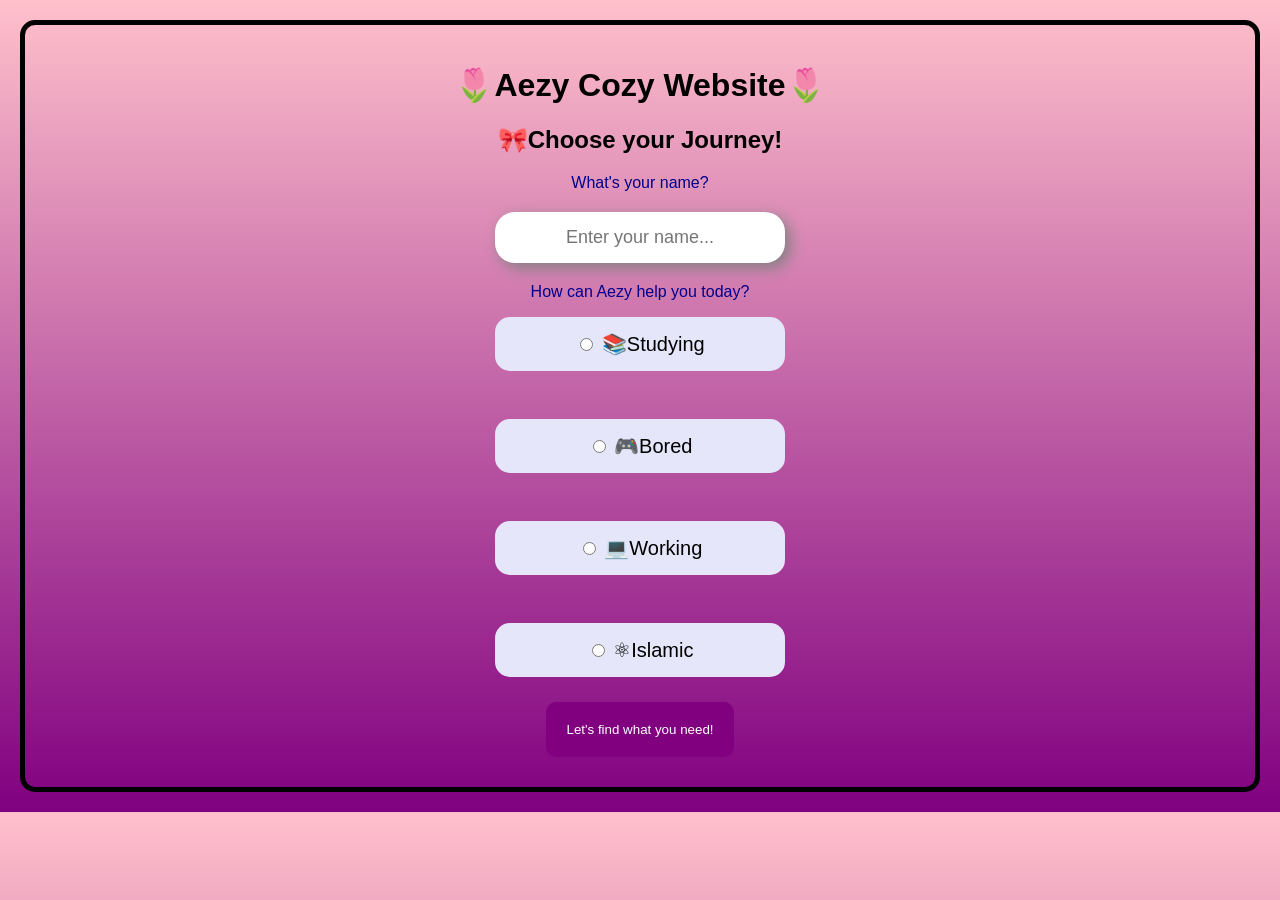
<file: index.html>
<!DOCTYPE html>
<html>
    <head>
        <title>Aezy Cozy Website</title>
        <link rel="stylesheet" href="style.css">
    </head>
    <body>
        <h1>🌷Aezy Cozy Website🌷</h1>
        <h2>🎀Choose your Journey!</h2>
        <p>What's your name?</p>
        <input type="text" class="nameBox" placeholder="Enter your name...">
        <p>How can Aezy help you today?</p>
        <label class="option">
        <input type="radio" name="purpose" value="study">
        📚Studying</label>
        <br>
        <label class="option">
        <input type="radio" name="purpose" value="bored">
           🎮Bored</label>
        <br>
        <label class="option">
        <input type="radio" name="purpose" value="work">
        💻Working</label>   
        <br>
        <label class="option">
        <input type="radio" name="purpose" value="islamic">
        ⚛Islamic</label>
        <button onclick="goToWebsite()">Let's find what you need!</button>
        <script src="script.js"></script>
    </body>
</html>
</file>
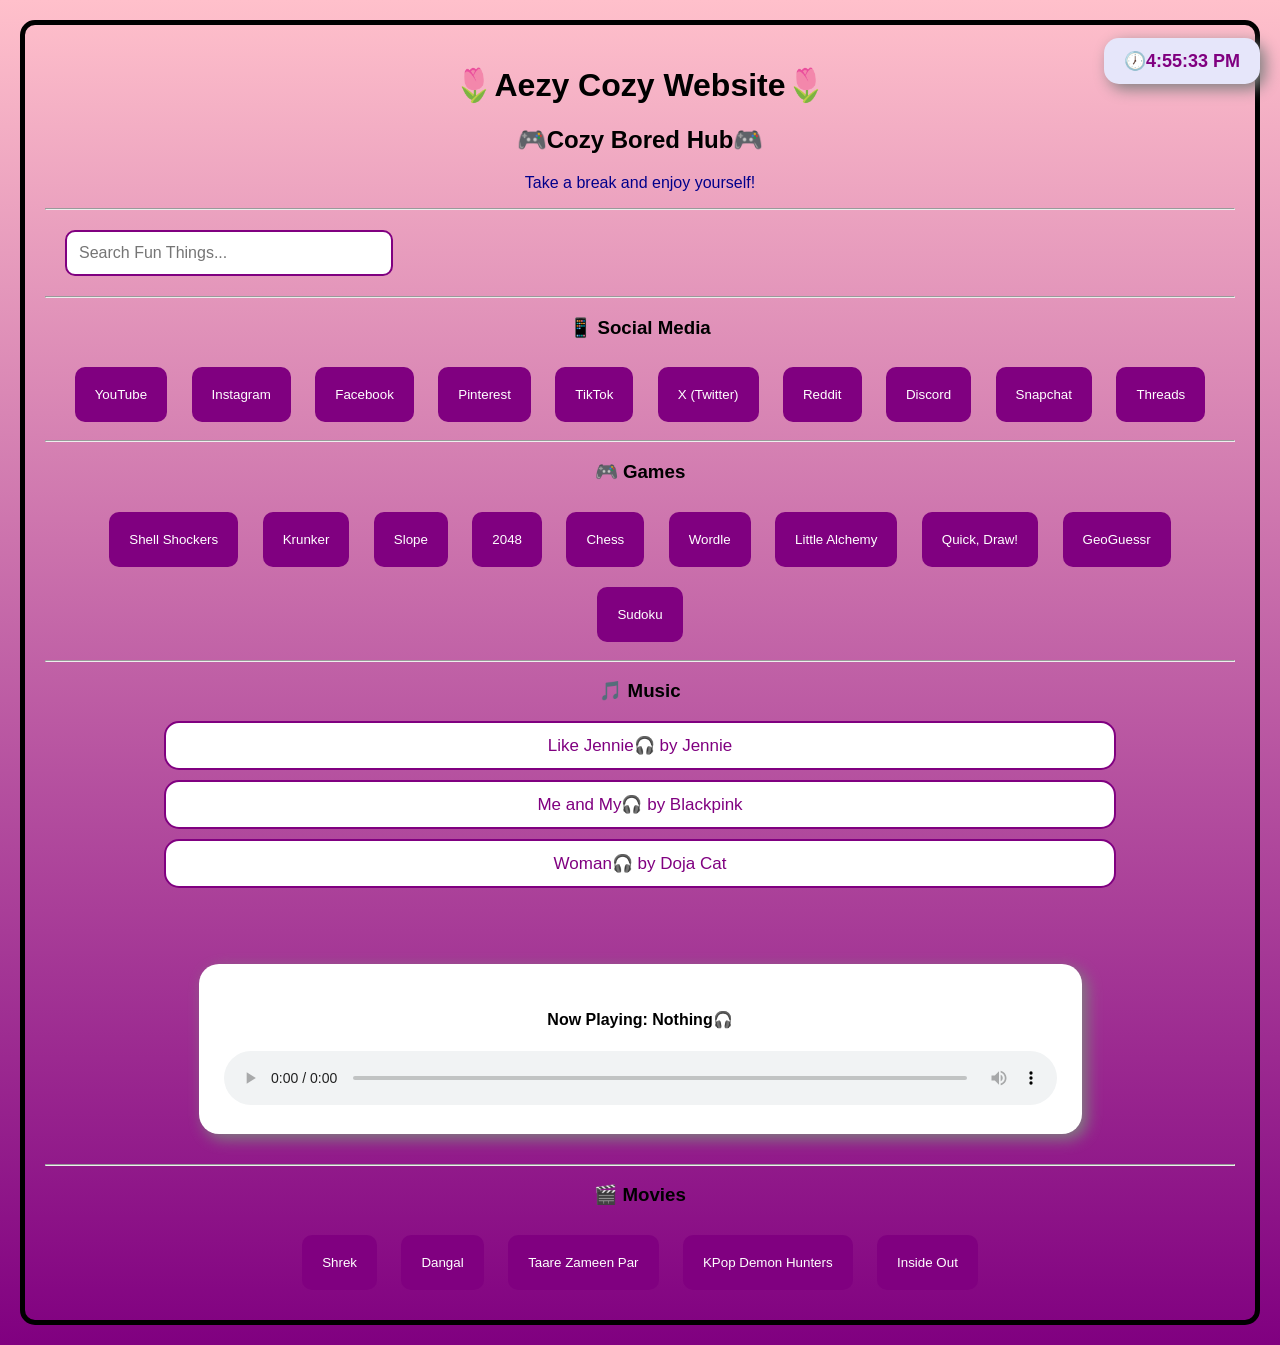
<file: bored.html>
<!DOCTYPE html>
<html>
    <head>
        <title>🎮Cozy Bored Hub🎮</title>
        <link rel="stylesheet" href="style.css">
    </head>
    <body>
        <p id="clock"></p>
        <h1>🌷Aezy Cozy Website🌷</h1>
        <h2>🎮Cozy Bored Hub🎮</h2>
        <p>Take a break and enjoy yourself!</p>
        <hr>
        <input type="text" id="search" class="searchBar" placeholder="Search Fun Things..." onkeyup="searchBored()">
        <hr>
        <h3>📱 Social Media</h3>
        <button class="boredButton" onclick="openYoutube()">YouTube</button>
        <button class="boredButton" onclick="openInstagram()">Instagram</button>
        <button class="boredButton" onclick="openFacebook()">Facebook</button>
        <button class="boredButton" onclick="openPinterest()">Pinterest</button>
        <button class="boredButton" onclick="openTikTok()">TikTok</button>
        <button class="boredButton" onclick="openX()">X (Twitter)</button>
        <button class="boredButton" onclick="openReddit()">Reddit</button>
        <button class="boredButton" onclick="openDiscord()">Discord</button>
        <button class="boredButton" onclick="openSnapchat()">Snapchat</button>
        <button class="boredButton" onclick="openThreads()">Threads</button>  
        <hr>
        <h3>🎮 Games</h3>
        <button class="boredButton" onclick="openShellShockers()">Shell Shockers</button>
        <button class="boredButton" onclick="openKrunker()">Krunker</button>
        <button class="boredButton" onclick="openSlope()">Slope</button>
        <button class="boredButton" onclick="open2048()">2048</button>
        <button class="boredButton" onclick="openChess()">Chess</button>
        <button class="boredButton" onclick="openWordle()">Wordle</button>
        <button class="boredButton" onclick="openLittleAlchemy()">Little Alchemy</button>
        <button class="boredButton" onclick="openQuickDraw()">Quick, Draw!</button>
        <button class="boredButton" onclick="openGeoGuessr()">GeoGuessr</button>
        <button class="boredButton" onclick="openSudoku()">Sudoku</button>
        <hr>
        <h3>🎵 Music</h3>
        <button class="musicButton" onclick="playSong('songs/song1.mp3','Like Jennie')">Like Jennie🎧 by Jennie</button>
        <button class="musicButton" onclick="playSong('songs/song2.mp3','Me and My')">Me and My🎧 by Blackpink</button>
        <button class="musicButton" onclick="playSong('songs/song3.mp3','Woman')">Woman🎧 by Doja Cat</button>
        <br><br>
        <div class="musicPlayer">
            <h4 id="songTitle">Now Playing: Nothing🎧</h4>
            <audio id="audioPlayer" controls>
            </audio>
        </div>
        <hr>
        <h3>🎬 Movies</h3>
        <button class="movieButton" onclick="openShrek()"> Shrek</button>
        <button class="movieButton" onclick="openDangal()">Dangal</button>
        <button class="movieButton" onclick="openTaareZameenPar()">Taare Zameen Par</button>
        <button class="movieButton" onclick="openKpopDemonHunters()">KPop Demon Hunters</button>
        <button class="movieButton" onclick="openInsideOut()">Inside Out</button> 
        <script src="script.js"></script>
    </body>
</file>
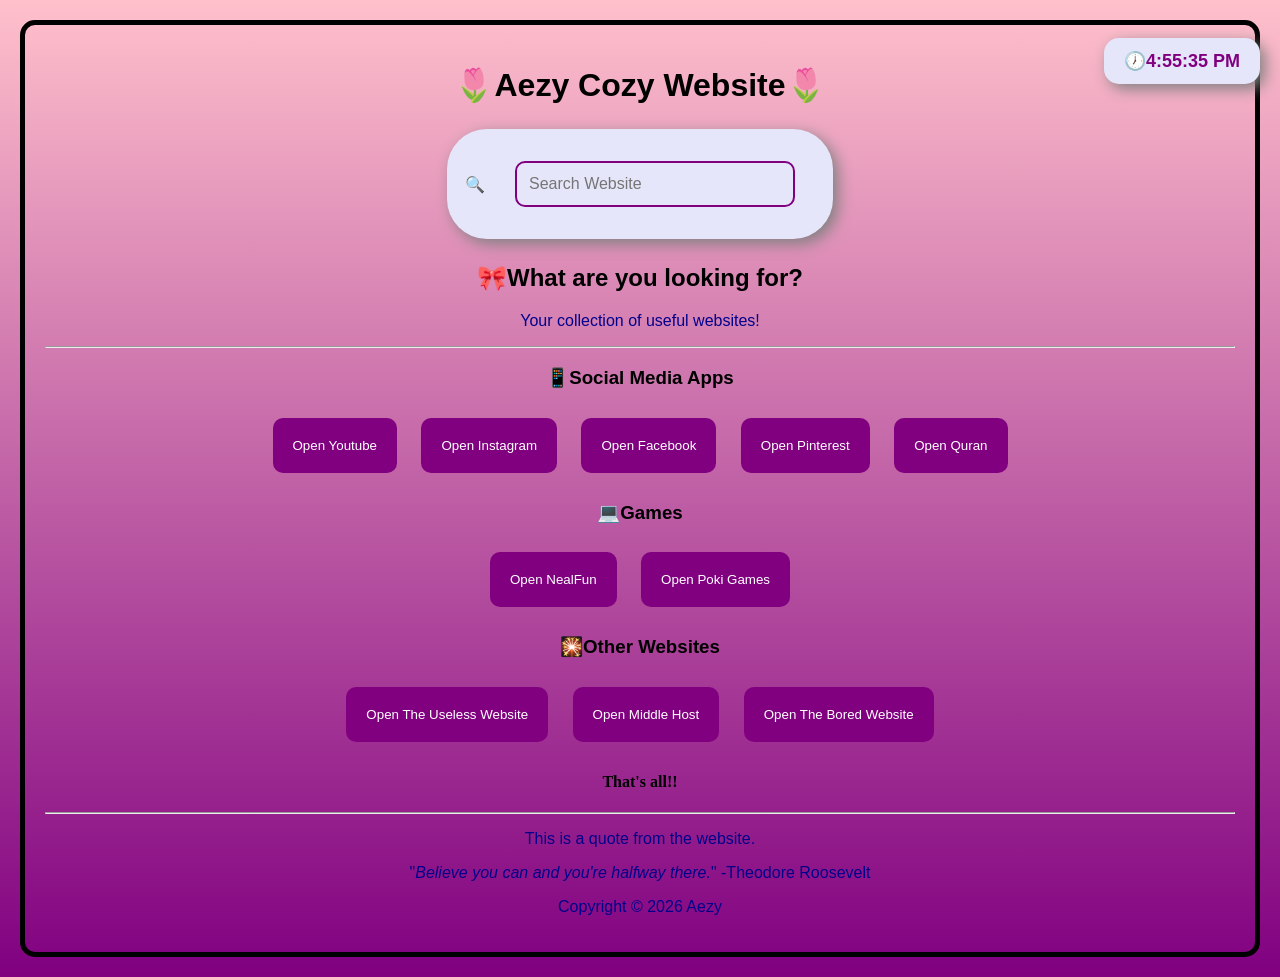
<file: home.html>
<!DOCTYPE html>
<html >
    <head>
        <title>Aezy Cozy Website</title>
       <link rel="stylesheet" href="style.css">
    </head>
    <body>
        <h1 id="title">🌷Aezy Cozy Website🌷</h1>
        <p id="clock"></p>
        <div class="searchBox"> 🔍
            <input type="text" id="search" placeholder="Search Website" onkeyup="searchWebsites()">
        </div>
        <h2> 🎀What are you looking for?</h2>
        <p>Your collection of useful websites!</p>
        <hr>
        <h3>📱Social Media Apps</h3>
        <button  class="websiteButton" onclick="openYoutube()">Open Youtube</button>
        <button  class="websiteButton" onclick="openInstagram()">Open Instagram</button>
        <button class="websiteButton" onclick="openFacebook()">Open Facebook</button>
        <button class="websiteButton" onclick="openPinterest()">Open Pinterest</button>
        <button class="websiteButton" onclick="openQuran()">Open Quran</button>
        <h3>💻Games</h3>
        <button class="websiteButton" onclick="openNealFun()">Open NealFun</button>
        <button class="websiteButton" onclick="openPokiGames()">Open Poki Games</button>
        <h3>🎇Other Websites</h3>
        <button class="websiteButton" onclick="openTheUselessWebsite()">Open The Useless Website</button>
        <button class="websiteButton" onclick="openMiddleHost()">Open Middle Host</button>
        <button class="websiteButton" onclick="openBored()">Open The Bored Website</button>
        <h4  style="font-family: Verdana;">That's all!!</h4>
        <hr>
        <blockquote>
            <p style="text-align:center ;">This is a quote from the website.</p>
        </blockquote>
        <p style="text-align:center ;">"<i>Believe you can and you're halfway there.</i>" -Theodore Roosevelt</p>
        
        <button id="topBtn" onclick="topFunction()">⬆ Back to Top</button>
        <script src="script.js"></script>
    <footer>
        <p style="text-align:center ;">Copyright &copy; 2026 Aezy</p>
    </footer>
    </body>
</html>
</file>
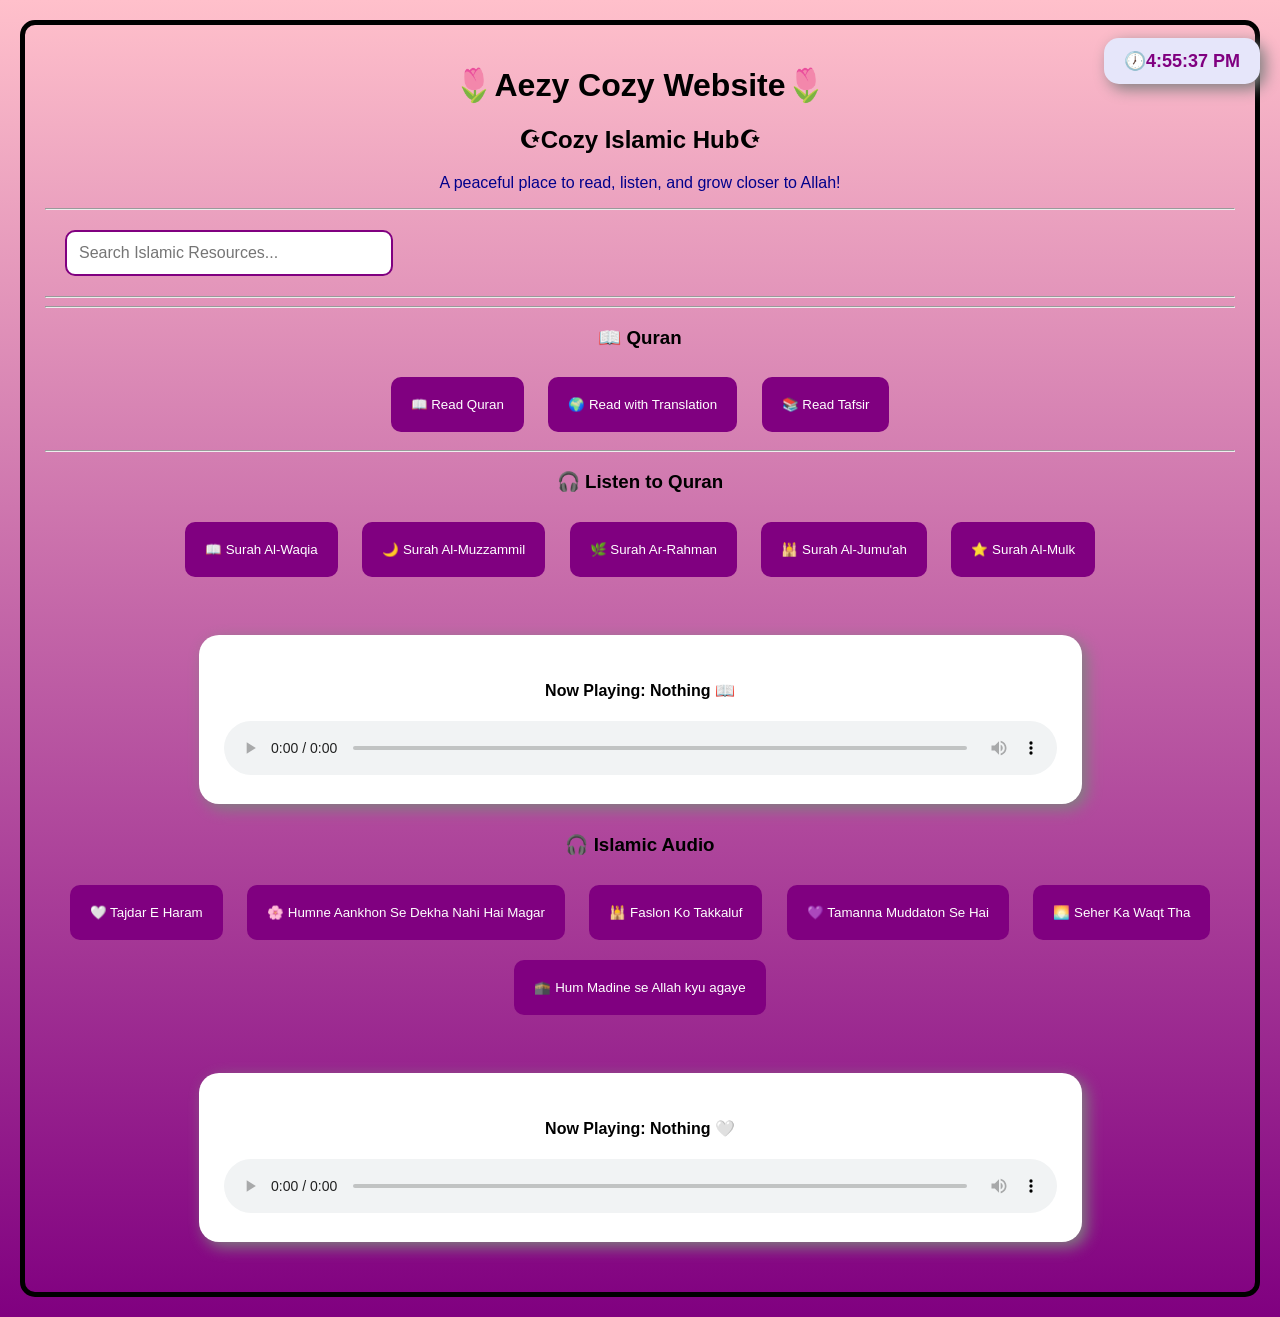
<file: islamic.html>
<!DOCTYPE html>
<html>
    <head>
        <title>☪Cozy Islamic Hub☪</title>
        <link rel="stylesheet" href="style.css">
    </head>
    <body>
        <p id="clock"></p>
        <h1>🌷Aezy Cozy Website🌷</h1>
        <h2>☪Cozy Islamic Hub☪</h2>
        <p>A peaceful place to read, listen, and grow closer to Allah!</p>
        <hr>
        <input type="text" id="search" class="searchBar" placeholder="Search Islamic Resources..." onkeyup="searchIslamic()">
        <hr>
        <hr>
        <h3>📖 Quran</h3>
        <button class="islamicButton" onclick="openQuran()">📖 Read Quran</button>
        <button class="islamicButton" onclick="openTranslation()">🌍 Read with Translation</button>
        <button class="islamicButton" onclick="openTafsir()">📚 Read Tafsir</button>
        <hr>
        <h3>🎧 Listen to Quran</h3>
        <button class="islamicButton" onclick="playSurah('quran/surah1.mp3','Surah Al-Waqia')">📖 Surah Al-Waqia</button>
        <button class="islamicButton" onclick="playSurah('quran/surah2.mp3','Surah Al-Muzzammil')">🌙 Surah Al-Muzzammil</button>
        <button class="islamicButton" onclick="playSurah('quran/surah3.mp3','Surah Ar-Rahman')">🌿 Surah Ar-Rahman</button>
        <button class="islamicButton" onclick="playSurah('quran/surah4.mp3','Surah Al-Jumuah')">🕌 Surah Al-Jumu'ah </button>
        <button class="islamicButton" onclick="playSurah('quran/surah5.mp3','Surah Al-Mulk')">⭐ Surah Al-Mulk </button>
        <br><br>
        <div class="musicPlayer">
        <h4 id="surahTitle">Now Playing: Nothing 📖</h4>
        <audio id="surahPlayer" controls>
        </audio>
        </div>
        <h3>🎧 Islamic Audio</h3>
        <button class="islamicButton" onclick="playNaat('naats/naat1.mp3','Tajdar E Haram')">🤍 Tajdar E Haram</button>
        <button class="islamicButton" onclick="playNaat('naats/naat2.mp3','Humne Aankhon Se Dekha Nahi Hai Magar')">🌸 Humne Aankhon Se Dekha Nahi Hai Magar</button>
        <button class="islamicButton" onclick="playNaat('naats/naat3.mp3','Faslon Ko Takkaluf')">🕌 Faslon Ko Takkaluf</button>
        <button class="islamicButton" onclick="playNaat('naats/naat4.mp3','Tamanna Muddaton Se Hai')">💜 Tamanna Muddaton Se Hai</button>
        <button class="islamicButton" onclick="playNaat('naats/naat5.mp3','Seher Ka Waqt Tha')">🌅 Seher Ka Waqt Tha</button>
        <button class="islamicButton" onclick="playNaat('naats/naat6.mp3','Meri Ulfat Madine Se Yun Hi Nahi')">🕋 Hum Madine se Allah kyu agaye</button>
        <br><br>
        <div class="musicPlayer">
        <h4 id="naatTitle">Now Playing: Nothing 🤍</h4>
        <audio id="naatPlayer" controls>
        </audio>
        </div>
        <script src="script.js"></script>
    </body>
</html>
</file>
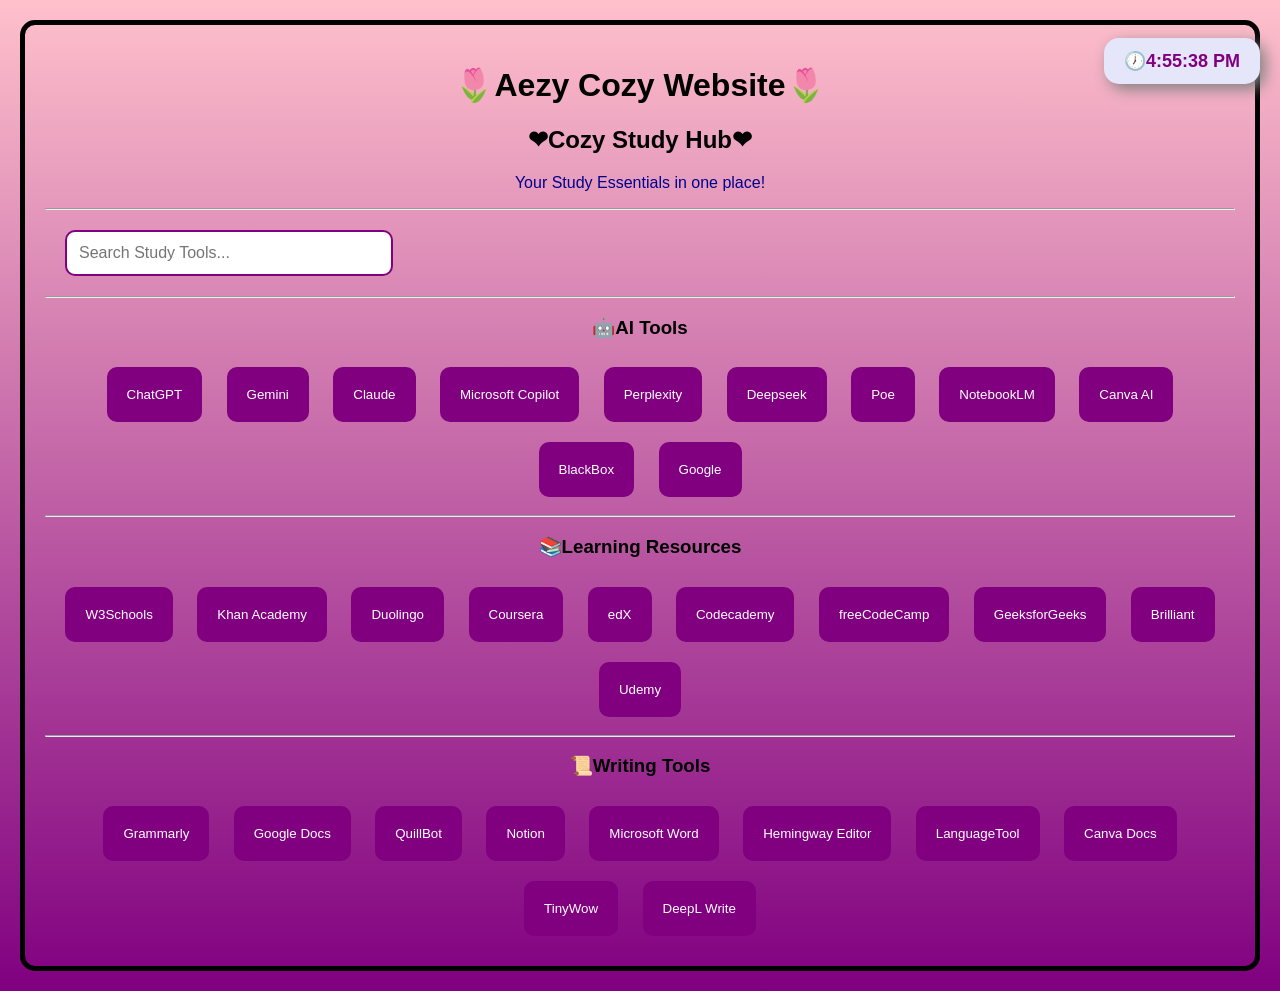
<file: study.html>
<!DOCTYPE html>
<html>
        <head>
        <title>❤Cozy Study Hub❤</title>
        <link rel="stylesheet" href="style.css">
    </head>
    <body> 
        <p id="clock"></p>
        <h1>🌷Aezy Cozy Website🌷</h1>
        <h2>❤Cozy Study Hub❤</h2>
        <p>Your Study Essentials in one place!</p>
        <hr>
        <input type="text" id="search" placeholder="Search Study Tools..." class="searchBar" onkeyup="searchStudy()">
        <hr>
        <h3>🤖AI Tools</h3>
        <button  class="studyButton" onclick="openChatGPT()">ChatGPT</button>
        <button  class="studyButton" onclick="openGemini()">Gemini</button>
        <button class="studyButton" onclick="openClaude()">Claude</button>
        <button class="studyButton" onclick="openCopilot()">Microsoft Copilot</button>
        <button class="studyButton" onclick="openPerplexity()">Perplexity</button>
        <button class="studyButton" onclick="openDeepseek()">Deepseek</button>
        <button class="studyButton" onclick="openPoe()">Poe</button>
        <button class="studyButton" onclick="openNotebookLM()">NotebookLM</button>
        <button class="studyButton" onclick="openCanvaAI()">Canva AI</button>
        <button class="studyButton" onclick="openBlackbox()">BlackBox</button>
        <button class="studyButton" onclick="openGoogle()">Google</button>
        <hr>
        <h3>📚Learning Resources</h3>
        <button class="studyButton" onclick="openW3Schools()">W3Schools</button>
        <button class="studyButton" onclick="openKhanAcademy()">Khan Academy</button>
        <button class="studyButton" onclick="openDuolingo()">Duolingo</button>
        <button class="studyButton" onclick="openCoursera()">Coursera</button>
        <button class="studyButton" onclick="openEdX()">edX</button>
        <button class="studyButton" onclick="openCodecademy()">Codecademy</button>
        <button class="studyButton" onclick="openFreeCodeCamp()">freeCodeCamp</button>
        <button class="studyButton" onclick="openGeeksForGeeks()">GeeksforGeeks</button>
        <button class="studyButton" onclick="openBrilliant()">Brilliant</button>
        <button class="studyButton" onclick="openUdemy()">Udemy</button>
        <hr>
        <h3>📜Writing Tools</h3>
         <button class="studyButton" onclick="openGrammarly()">Grammarly</button>
         <button class="studyButton" onclick="openGoogleDocs()">Google Docs</button>
         <button class="studyButton" onclick="openQuillBot()">QuillBot</button>
         <button class="studyButton" onclick="openNotion()">Notion</button>
         <button class="studyButton" onclick="openMicrosoftWord()">Microsoft Word</button>
         <button class="studyButton" onclick="openHemingway()">Hemingway Editor</button>
         <button class="studyButton" onclick="openLanguageTool()">LanguageTool</button>
         <button class="studyButton" onclick="openCanvaDocs()">Canva Docs</button>
         <button class="studyButton" onclick="openTinyWow()">TinyWow</button>
         <button class="studyButton" onclick="openDeepLWrite()">DeepL Write</button>
         <script src="script.js"  ></script>
    </body>
</html>
</file>
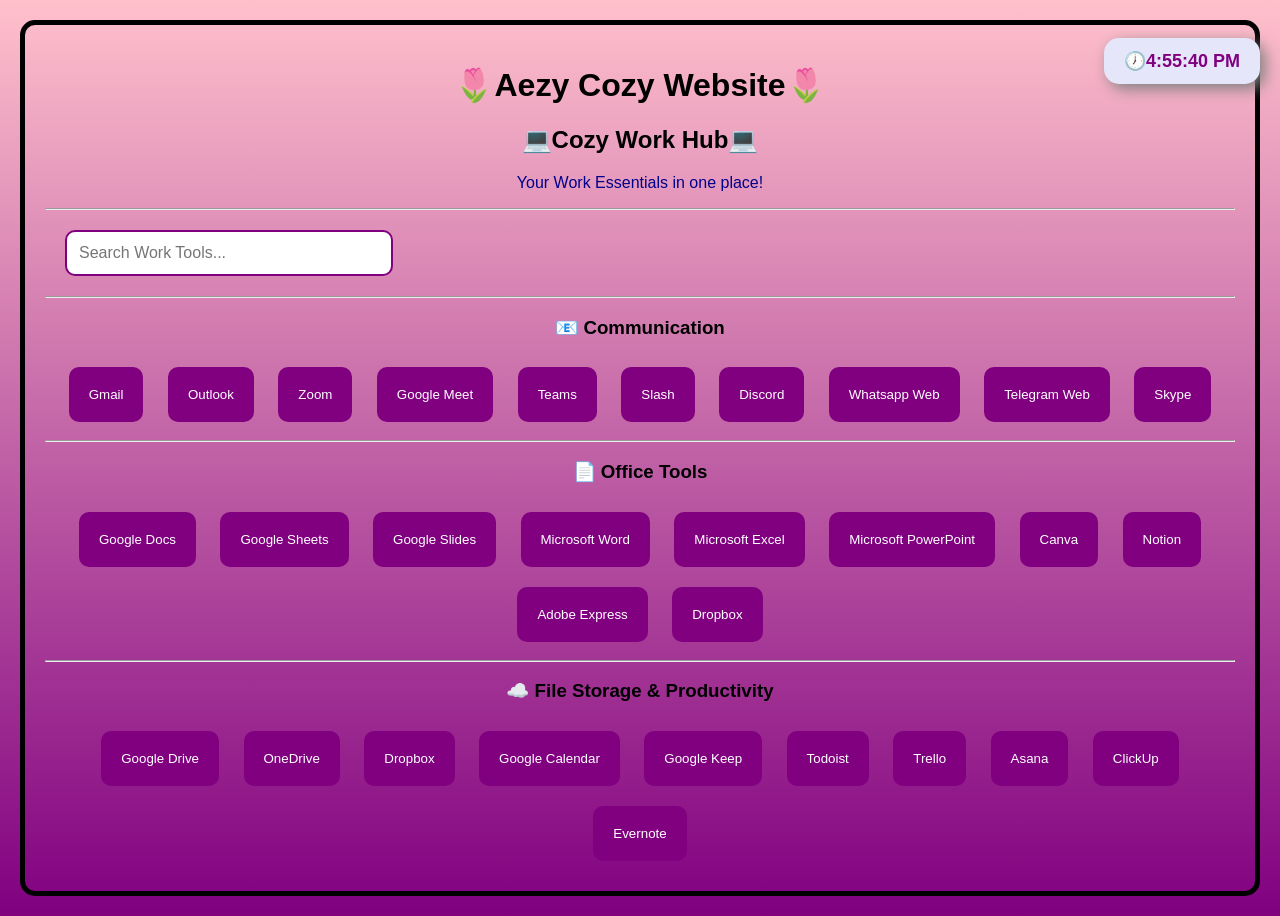
<file: work.html>
<!DOCTYPE html>
<html>
    <head>
        <title>💻Cozy Work Hub💻</title>
        <link rel="stylesheet" href="style.css">
    </head>
    <body>
        <p id="clock"></p>
        <h1>🌷Aezy Cozy Website🌷</h1>
        <h2>💻Cozy Work Hub💻</h2>
        <p>Your Work Essentials in one place!</p>
        <hr>
        <input type="text" id="search" class="searchBar" placeholder="Search Work Tools..." onkeyup="searchWork()">
        <hr>
        <h3>📧 Communication</h3>
        <button class="workButton" onclick="openGmail()">Gmail</button>
        <button class="workButton" onclick="openOutlook()">Outlook</button>
        <button class="workButton" onclick="openZoom()">Zoom</button>
        <button class="workButton" onclick="openGoogleMeet()">Google Meet</button>
        <button class="workButton" onclick="openTeams()">Teams</button>
        <button class="workButton" onclick="openSlash()">Slash</button>
        <button class="workButton" onclick="openDiscord()">Discord</button>
        <button class="workButton" onclick="openWhatsappWeb()">Whatsapp Web</button>
        <button class="workButton" onclick="openTelegramWeb()">Telegram Web</button>
        <button class="workButton" onclick="openSkype()">Skype</button>
        <hr>
        <h3>📄 Office Tools</h3>
        <button class="workButton" onclick="openGoogleDocs()">Google Docs</button>
        <button class="workButton" onclick="openGoogleSheets()">Google Sheets</button>
        <button class="workButton" onclick="openGoogleSlides()">Google Slides</button>
        <button class="workButton" onclick="openMicrosoftWord()">Microsoft Word</button>
        <button class="workButton" onclick="openMicroftExcel()">Microsoft Excel</button>
        <button class="workButton" onclick="openMicrosoftPowerPoint()">Microsoft PowerPoint</button>
        <button class="workButton" onclick="openCanva()">Canva</button>
        <button class="workButton" onclick="openNotion()">Notion</button>
        <button class="workButton" onclick="openAdobeExpress()">Adobe Express</button>
        <button class="workButton" onclick="openDropbox()">Dropbox</button>
        <hr>
        <h3>☁️ File Storage & Productivity</h3>
        <button class="workButton" onclick="openGoogleDrive()">Google Drive</button>
        <button class="workButton" onclick="openOneDrive()">OneDrive</button>
        <button class="workButton" onclick="openDropbox()">Dropbox</button>
        <button class="workButton" onclick="openGoogleCalendar()">Google Calendar</button>
        <button class="workButton" onclick="openGoogleKeep()">Google Keep</button>
        <button class="workButton" onclick="openTodoist()">Todoist</button>
        <button class="workButton" onclick="openTrello()">Trello</button>
        <button class="workButton" onclick="openAsana()">Asana</button>
        <button class="workButton" onclick="openClickUp()">ClickUp</button>
        <button class="workButton" onclick="openEvernote()">Evernote</button>
        <script src="script.js"></script>
    </body>
</html>
</file>
<file: style.css>
body {
    background-color:lavender;
    text-align: center;
    font-family: Arial, sans-serif;
     background: linear-gradient(pink,purple);
    border: 5px solid black;
    border-radius: 15px;
     padding: 20px;
    margin: 20px;}
    p {color: darkblue;}
    button {
    background-color: purple;
    color: white;
    padding: 15px;
    border: none;
    border-radius: 10px;
    cursor: pointer;
    margin: 10px;
    transition: 0.3s;}
    button:hover{
        background-color:mediumpurple;
         transform: scale(1.05);}
        div { box-shadow: 5px 5px 15px gray;}
        button {padding:20px;}
        .card {
            background-color: white;
            width: 300px;
            border-radius: 10px;
            padding: 20px;
            margin: auto;
            box-shadow: 5px 5px 15px gray;}
            #clock {
                position: fixed;
                top: 20px;
                right: 20px;
                background:lavender;
                padding: 12px 20px;
                border-radius: 15px;
                box-shadow: 5px 5px 15px gray;
                font-size: 18px;
                color: purple;
                font-weight: bold;}
                #search {
                    padding: 12px;
                    width: 300px;
                    border-radius: 10px;
                    border: 2px solid purple;
                    margin: 20px;
                    font-size: 16px;}
                    #topBtn {
                        position: fixed;
                        bottom: 20px;
                        right: 20px;
                        background: purple;
                        color: white;
                        padding: 12px 18px;
                        border: none;
                        border-radius: 15px;
                        cursor: pointer;
                        display: none;}
                        #topBtn:hover {
                            background: hotpink;
                            transform: scale(1.05);}
                            .searchBox {
                                display: flex;
                                width: 350px;
                            background: lavender;
                            padding: 12px 18px;
                            border-radius: 40px;
                            box-shadow: 5px 5px 15px gray;
                            align-items: center;
                            gap: 10px;
                            margin: 25px auto;}
                                .searchBox input {
                                    background: transparent;
                                    width: 100%;
                                    outline: none;
                                    border: none;
                                    font-size: 17px;}
                                    .searchBox:focus-within {
                                        box-shadow: 0 0 15px plum;}
                            .option {
                                display: block;
                                margin: 15px auto;
                                padding: 15px; 
                                background: lavender;
                                width: 260px;
                                border-radius: 15px;
                                cursor: pointer;
                                font-size: 20px;
                                transition: 0.3s;}
                                .option:hover {
                                    transform: scale(1.05);
                                    box-shadow: 0 5px 15px gray;}
                                .nameBox {
                                    width: 260px;
                                    padding: 15px;
                                    display : block;
                                    margin: 20px auto;
                                    border:none;
                                    border-radius: 20px;
                                    background: white;
                                    font-size: 18px;
                                    text-align: center;
                                    box-shadow: 5px 5px 15px gray;
                                    outline: none;}
                                    .nameBox:focus {
                                        box-shadow: 0 0 15px plum;
                                        transform: scale(1.03);}
                                        .searchBar{
                                            width: 350px;
                                            padding: 12px;
                                            border-radius: 25px;
                                            border: 2px solid purple;
                                            font-size: 16px;
                                            display: block;
                                            margin: 20px auto;
                                            outline: none;
                                        }
 .musicPlayer{

    width:70%;
    margin:30px auto;

    background:white;

    padding:25px;

    border-radius:20px;

    box-shadow:5px 5px 15px gray;

}

.musicPlayer audio{

    width:100%;

}
.musicButton{
    display:block;
    width:80%;
    margin:10px auto;
    padding:12px;

    background:white;

    color:purple;

    border:2px solid purple;

    border-radius:15px;

    font-size:17px;

    cursor:pointer;

    transition:0.3s;
}

.musicButton:hover{

    background:plum;

    color:white;

    transform:scale(1.03);

}
</file>
